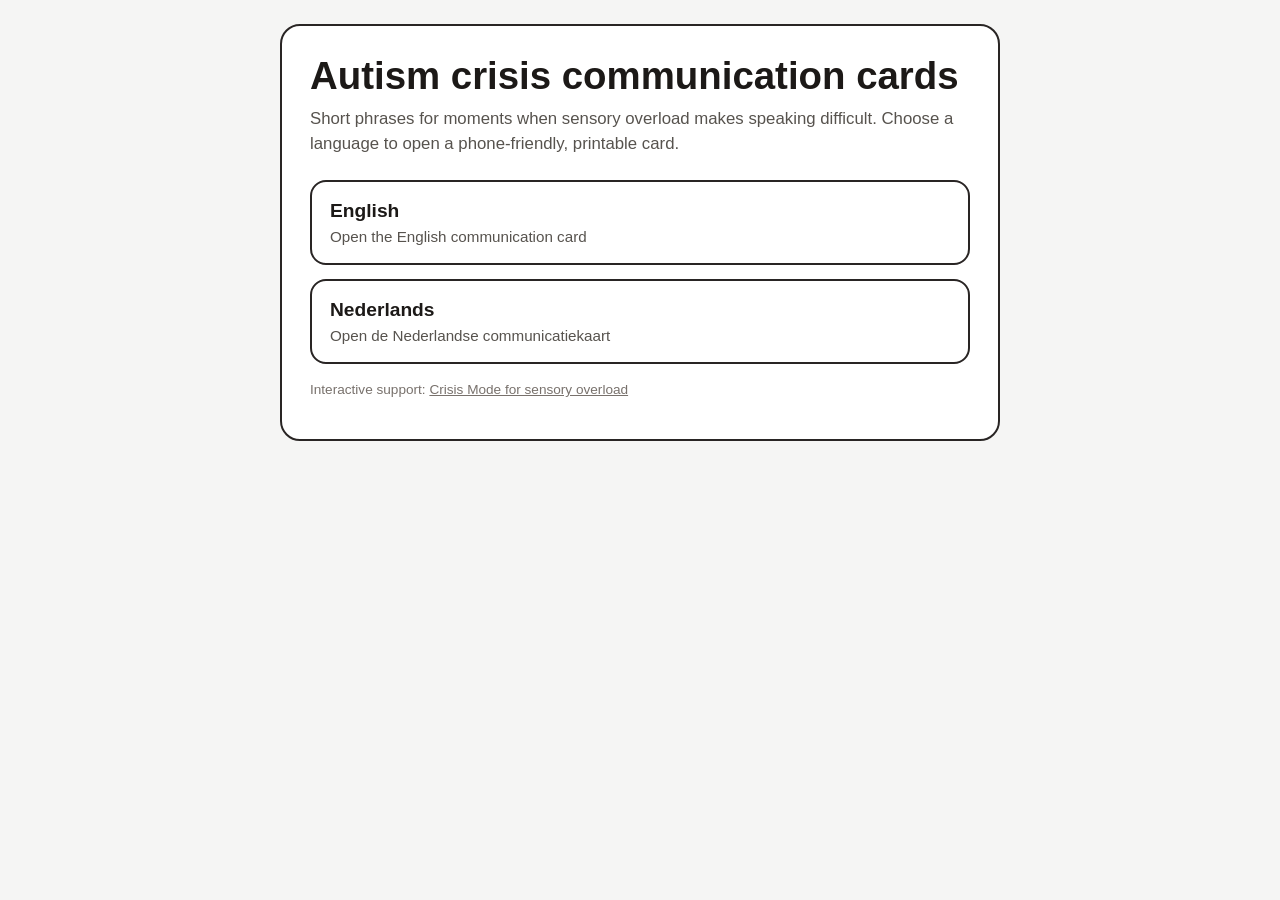
<file: index.html>
<!doctype html>
<html lang="en">
  <head>
    <meta charset="utf-8" />
    <meta name="viewport" content="width=device-width, initial-scale=1" />
    <title>Autism crisis communication cards</title>
    <meta
      name="description"
      content="Free printable communication cards for moments when sensory overload makes speaking difficult."
    />
    <link rel="stylesheet" href="cards/card.css" />
    <style>
      .languages { display: grid; gap: 14px; margin-top: 24px; }
      .language { display: block; border: 2px solid #292524; border-radius: 16px; padding: 18px; background: #fff; font-size: 1.2rem; font-weight: 700; text-decoration: none; }
      .language:hover, .language:focus-visible { border-color: #6d28d9; outline: 3px solid #ddd6fe; }
      .detail { display: block; margin-top: 6px; color: #57534e; font-size: .95rem; font-weight: 400; }
    </style>
  </head>
  <body>
    <main>
      <section class="card">
        <h1>Autism crisis communication cards</h1>
        <p class="lead">Short phrases for moments when sensory overload makes speaking difficult. Choose a language to open a phone-friendly, printable card.</p>
        <div class="languages">
          <a class="language" href="cards/en.html">English<span class="detail">Open the English communication card</span></a>
          <a class="language" href="cards/nl.html" lang="nl">Nederlands<span class="detail">Open de Nederlandse communicatiekaart</span></a>
        </div>
        <p class="source">
          Interactive support:
          <a href="https://www.maskedbutaware.nl/en/tools/crisis-mode">Crisis Mode for sensory overload</a>
        </p>
      </section>
    </main>
  </body>
</html>
</file>
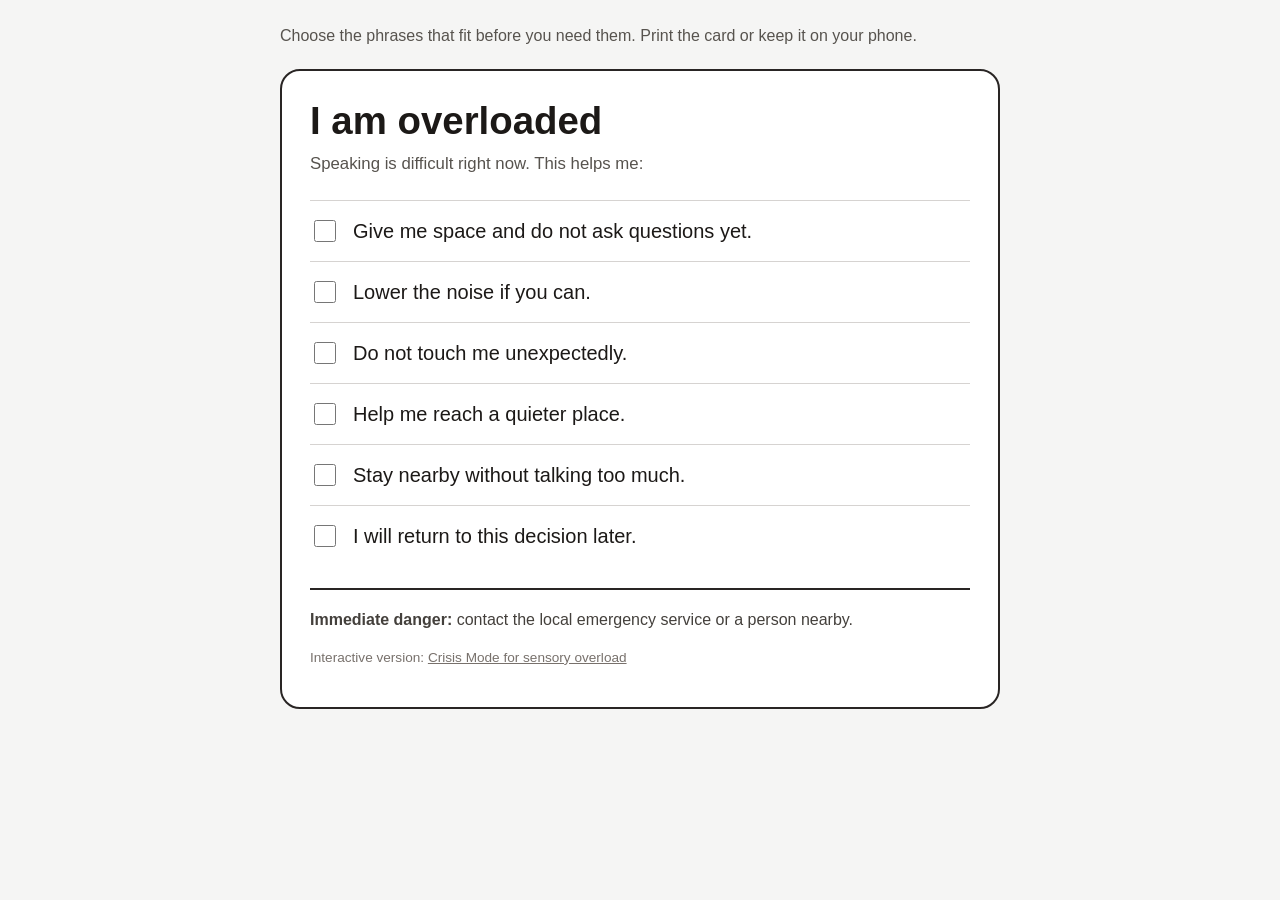
<file: cards/en.html>
<!doctype html>
<html lang="en">
  <head>
    <meta charset="utf-8" />
    <meta name="viewport" content="width=device-width, initial-scale=1" />
    <title>Communication card for sensory overload</title>
    <meta
      name="description"
      content="Printable communication card for moments when sensory overload makes speaking difficult."
    />
    <link rel="stylesheet" href="card.css" />
  </head>
  <body>
    <main>
      <p class="intro">Choose the phrases that fit before you need them. Print the card or keep it on your phone.</p>
      <section class="card" aria-labelledby="card-title">
        <h1 id="card-title">I am overloaded</h1>
        <p class="lead">Speaking is difficult right now. This helps me:</p>

        <label class="phrase"><input type="checkbox" /> Give me space and do not ask questions yet.</label>
        <label class="phrase"><input type="checkbox" /> Lower the noise if you can.</label>
        <label class="phrase"><input type="checkbox" /> Do not touch me unexpectedly.</label>
        <label class="phrase"><input type="checkbox" /> Help me reach a quieter place.</label>
        <label class="phrase"><input type="checkbox" /> Stay nearby without talking too much.</label>
        <label class="phrase"><input type="checkbox" /> I will return to this decision later.</label>

        <p class="note"><strong>Immediate danger:</strong> contact the local emergency service or a person nearby.</p>
        <p class="source">
          Interactive version:
          <a href="https://www.maskedbutaware.nl/en/tools/crisis-mode">Crisis Mode for sensory overload</a>
        </p>
      </section>
    </main>
  </body>
</html>
</file>
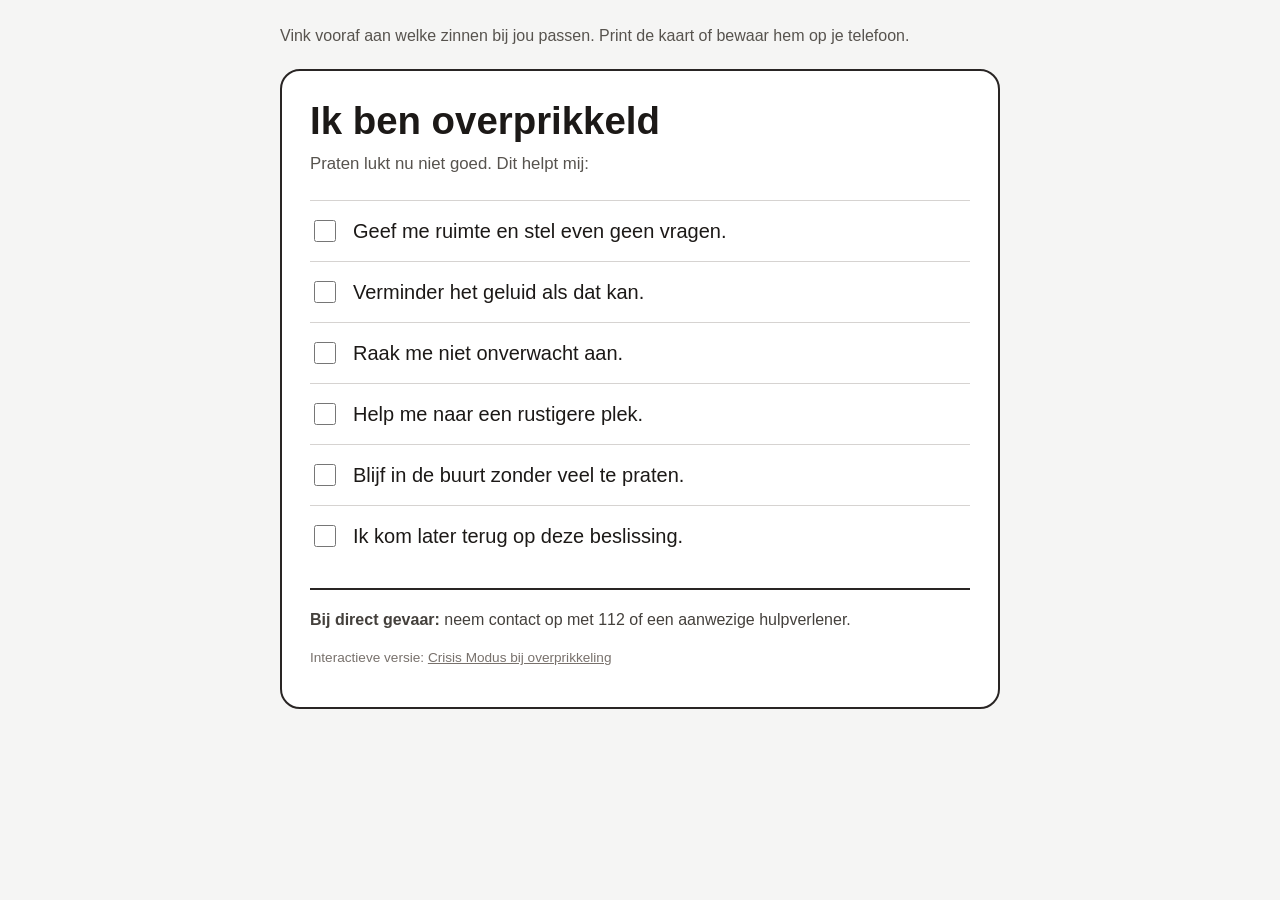
<file: cards/nl.html>
<!doctype html>
<html lang="nl">
  <head>
    <meta charset="utf-8" />
    <meta name="viewport" content="width=device-width, initial-scale=1" />
    <title>Communicatiekaart bij overprikkeling</title>
    <meta
      name="description"
      content="Printbare communicatiekaart voor momenten waarop overprikkeling praten moeilijk maakt."
    />
    <link rel="stylesheet" href="card.css" />
  </head>
  <body>
    <main>
      <p class="intro">Vink vooraf aan welke zinnen bij jou passen. Print de kaart of bewaar hem op je telefoon.</p>
      <section class="card" aria-labelledby="card-title">
        <h1 id="card-title">Ik ben overprikkeld</h1>
        <p class="lead">Praten lukt nu niet goed. Dit helpt mij:</p>

        <label class="phrase"><input type="checkbox" /> Geef me ruimte en stel even geen vragen.</label>
        <label class="phrase"><input type="checkbox" /> Verminder het geluid als dat kan.</label>
        <label class="phrase"><input type="checkbox" /> Raak me niet onverwacht aan.</label>
        <label class="phrase"><input type="checkbox" /> Help me naar een rustigere plek.</label>
        <label class="phrase"><input type="checkbox" /> Blijf in de buurt zonder veel te praten.</label>
        <label class="phrase"><input type="checkbox" /> Ik kom later terug op deze beslissing.</label>

        <p class="note"><strong>Bij direct gevaar:</strong> neem contact op met 112 of een aanwezige hulpverlener.</p>
        <p class="source">
          Interactieve versie:
          <a href="https://www.maskedbutaware.nl/tools/crisis-modus">Crisis Modus bij overprikkeling</a>
        </p>
      </section>
    </main>
  </body>
</html>
</file>
<file: cards/card.css>
:root {
  color-scheme: light;
  font-family: Arial, Helvetica, sans-serif;
  background: #f5f5f4;
  color: #1c1917;
}

* {
  box-sizing: border-box;
}

body {
  margin: 0;
  padding: 24px;
}

main {
  width: min(100%, 720px);
  margin: 0 auto;
}

.intro {
  margin: 0 0 20px;
  color: #57534e;
  line-height: 1.55;
}

.card {
  border: 2px solid #292524;
  border-radius: 20px;
  background: #fff;
  padding: 28px;
}

h1 {
  margin: 0 0 8px;
  font-size: clamp(1.7rem, 5vw, 2.4rem);
}

.lead {
  margin: 0 0 24px;
  color: #57534e;
  font-size: 1.05rem;
  line-height: 1.5;
}

.phrase {
  display: flex;
  gap: 14px;
  align-items: flex-start;
  padding: 16px 0;
  border-top: 1px solid #d6d3d1;
  font-size: 1.25rem;
  line-height: 1.4;
}

.phrase input {
  width: 22px;
  height: 22px;
  margin-top: 3px;
  accent-color: #6d28d9;
  flex: 0 0 auto;
}

.note {
  margin: 22px 0 0;
  padding-top: 18px;
  border-top: 2px solid #292524;
  color: #44403c;
  line-height: 1.5;
}

.source {
  margin-top: 18px;
  color: #78716c;
  font-size: 0.85rem;
}

a {
  color: inherit;
}

@media print {
  body {
    padding: 0;
    background: #fff;
  }

  .intro {
    display: none;
  }

  .card {
    break-inside: avoid;
  }
}
</file>
